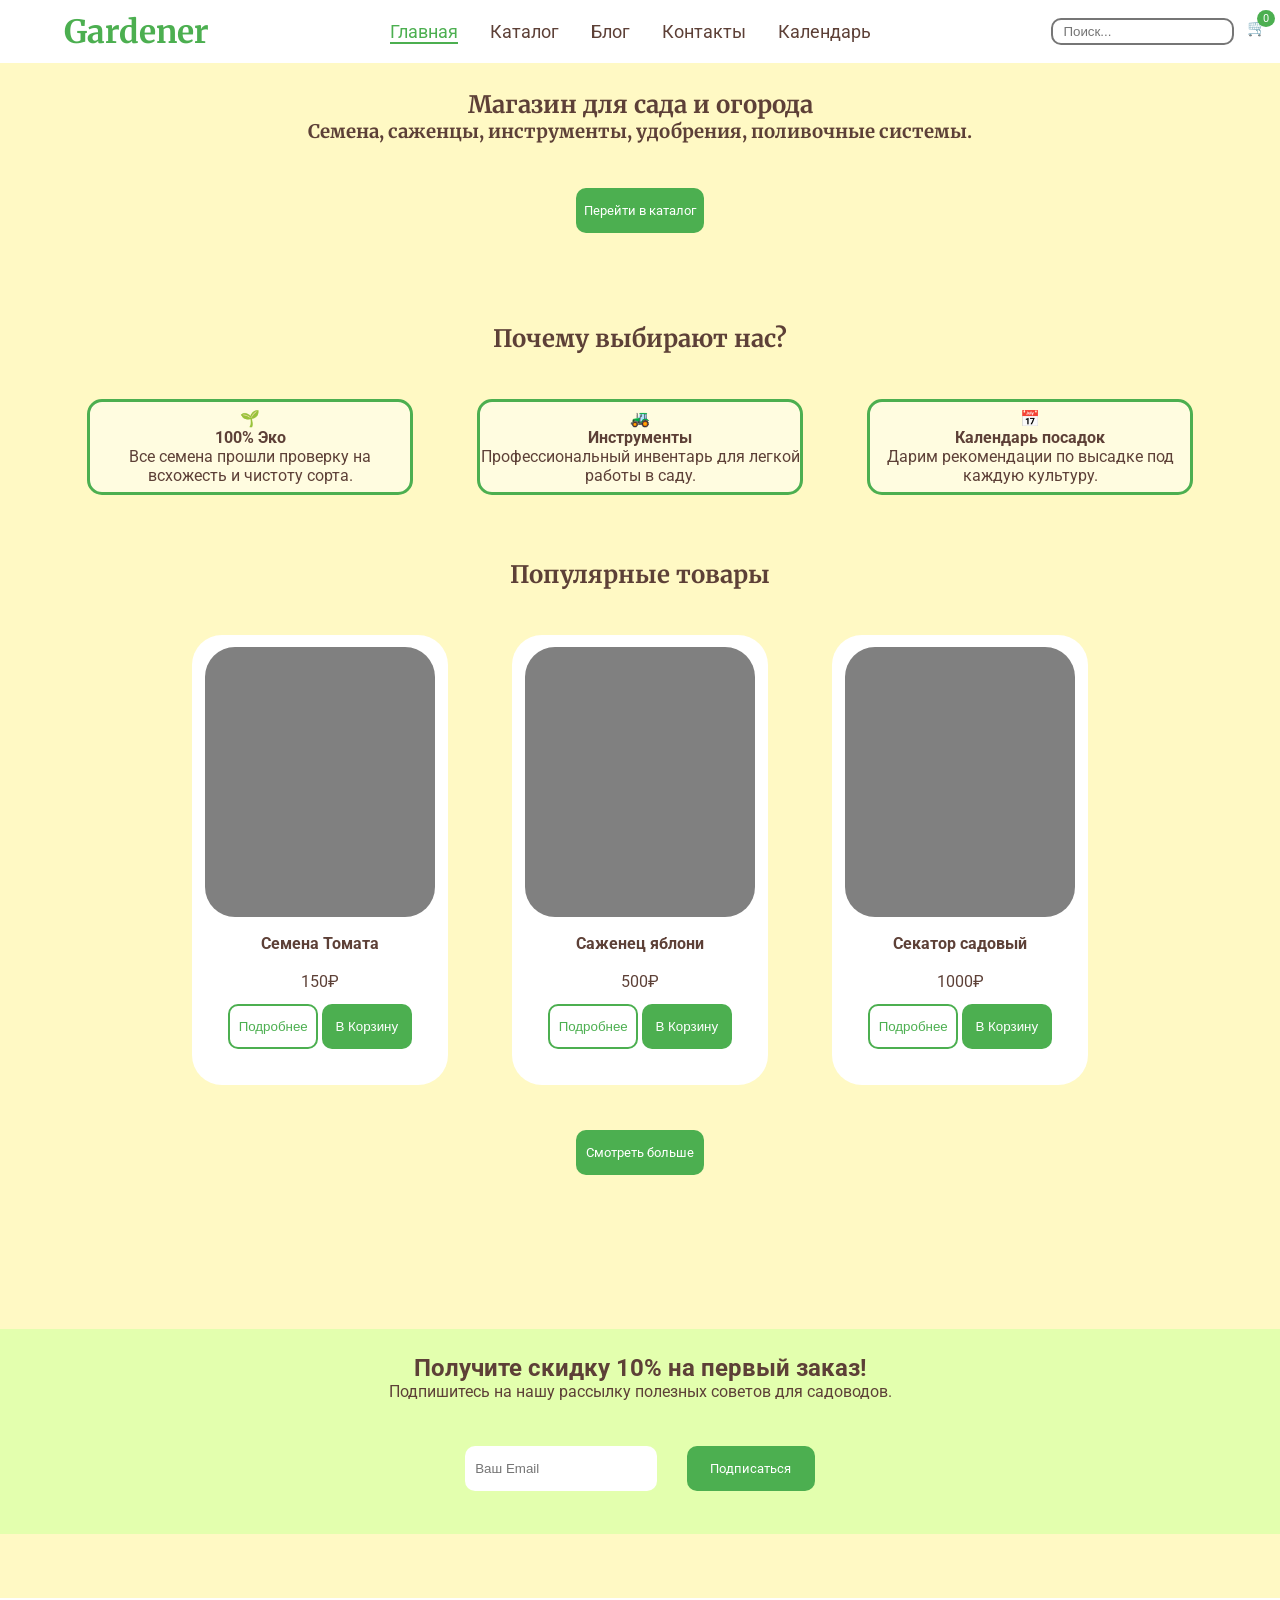
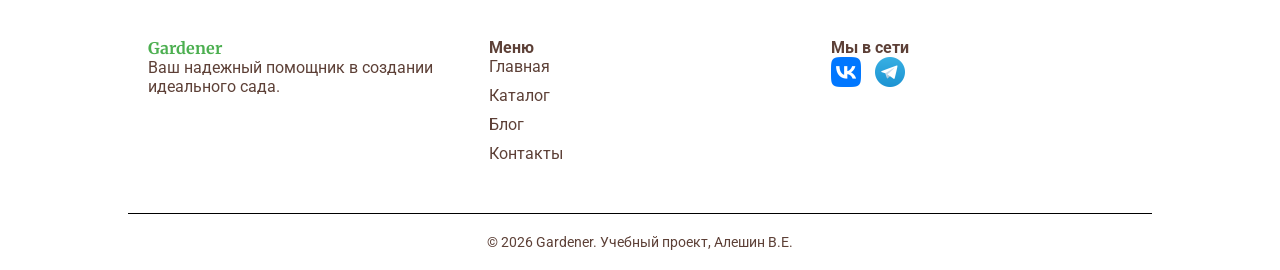
<file: index.html>
<!DOCTYPE html>
<html lang="ru">
<head>
    <meta charset="UTF-8">
    <meta name="viewport" content="width=device-width, initial-scale=1.0">
    <link rel="stylesheet" href="style.css">
    <title>Gardener — Магазин для сада и огорода</title>
</head>
<body>
    <header>
        <div class="headerContainer">
            <a href="index.html" class="mainHeader"><h1>Gardener</h1></a>

            <button class="burgerBtn" id="burgerBtn">☰</button>
            <nav class="navigation" id="navigation">
                <ul class="navList">
                    <li><a href="index.html" class="active">Главная</a></li>
                    <li class="menuElement"><a href="catalog.html">Каталог</a></li>
                    <li class="menuElement"><a href="blog.html">Блог</a></li>
                    <li class="menuElement"><a href="contacts.html">Контакты</a></li>
                    <li class="menuElement"><a href="calendar.html">Календарь</a></li>
                </ul>
            </nav>

            <div class="headerInteraction">
                <div class="searchField">
                    <input type="text" placeholder="Поиск..." class="search">
                </div>
                <div class="cartField">
                    <span class="cart">🛒</span>
                    <sup class="counter">0</sup>
                </div>
            </div>
        </div>

    </header>
    <main>
        <section class="Hero">
            <h1 class="heroHeader">Магазин для сада и огорода</h1>
            <h3 class="heroLowerHeader">Семена, саженцы, инструменты, удобрения, поливочные системы.</h3>
            <a href="catalog.html"><button class="btn">Перейти в каталог</button></a>
        </section>
        <section class="advantages">
            <h2 class="blockHeader">Почему выбирают нас?</h2>
            <div class="advBlock">
                <div id="advB1">
                    <span>🌱</span>
                    <span><b>100% Эко</b></span>
                    <span>Все семена прошли проверку на всхожесть и чистоту сорта.</span>
                </div>
                <div id="advB2">
                    <span>🚜</span>
                    <span><b>Инструменты</b></span>
                    <span>Профессиональный инвентарь для легкой работы в саду.</span>
                </div>
                <div id="advB3">
                    <span>📅</span>
                    <span><b>Календарь посадок</b></span>
                    <span>Дарим рекомендации по высадке под каждую культуру.</span>
                </div>
            </div>
        </section>
        <section class="products">
            <h2 class="blockHeader">Популярные товары</h2>
            <div class="prodBlock">
                <div class="productExample">
                    <img src="images.png" alt="Изображение" class="prodImage">
                    <p class="prodHeader"><b>Семена Томата</b></p>
                    <br>
                    <p>150₽</p>
                    <a href="product.html"><button class="prodButton infButton">Подробнее</button></a>
                    <button class="prodButton buyButton inCartBtn" data-name="Семена Томата">В Корзину</button>
                </div>
                <div class="productExample" id="middleProduct">
                    <img src="images.png" alt="Изображение" class="prodImage">
                    <p class="prodHeader"><b>Саженец яблони</b></p>
                    <br>
                    <p>500₽</p>
                    <a href="product.html"><button class="prodButton infButton">Подробнее</button></a>
                    <button class="prodButton buyButton inCartBtn" data-name="Саженец яблони">В Корзину</button>
                </div>
                <div class="productExample">
                    <img src="images.png" alt="Изображение" class="prodImage">
                    <p class="prodHeader"><b>Секатор садовый</b></p>
                    <br>
                    <p>1000₽</p>
                    <a href="product.html"><button class="prodButton infButton">Подробнее</button></a>
                    <button class="prodButton buyButton inCartBtn" data-name="Секатор садовый">В Корзину</button>
                </div>
            </div>
            <a href="catalog.html"><button class="btn">Смотреть больше</button></a>
        </section>
        <section class="banner">
            <div class="bannerBlock">
                <h2>Получите скидку 10% на первый заказ!</h2>
                <p>Подпишитесь на нашу рассылку полезных советов для садоводов.</p>
                <form class="promo-form">
                    <input type="email" placeholder="Ваш Email" required class="emailField">
                    <button type="submit" class="btn" id="subscribeButton">Подписаться</button>
                </form>
            </div>
        </section>
    </main>
    <footer>
        <div class="footerContainer">
            <div class="description">
                <h4>Gardener</h4>
                <p>Ваш надежный помощник в создании идеального сада.</p>
            </div>
            <div class="footerMenu">
                <h4>Меню</h4>
                <div class="menuElements">
                    <a href="index.html">Главная</a>
                    <a href="catalog.html">Каталог</a>
                    <a href="blog.html">Блог</a>
                    <a href="contacts.html">Контакты</a>
                </div>
            </div>
            <div class="links">
                <h4>Мы в сети</h4>
                <a href=""><img src="VK_Compact_Logo_(2021-present).svg.webp" alt="vk" class="icons"></a>
                <a href=""><img src="Telegram_logo.svg.webp" alt="tg" class="icons"></a>
            </div>
        </div>
        <hr class="line">
        <div class="footerContainer2">
            <p>© 2026 Gardener. Учебный проект, Алешин В.Е.</p>
        </div>
    </footer>
    <script src="script.js"></script>
</body>
</html>
</file>
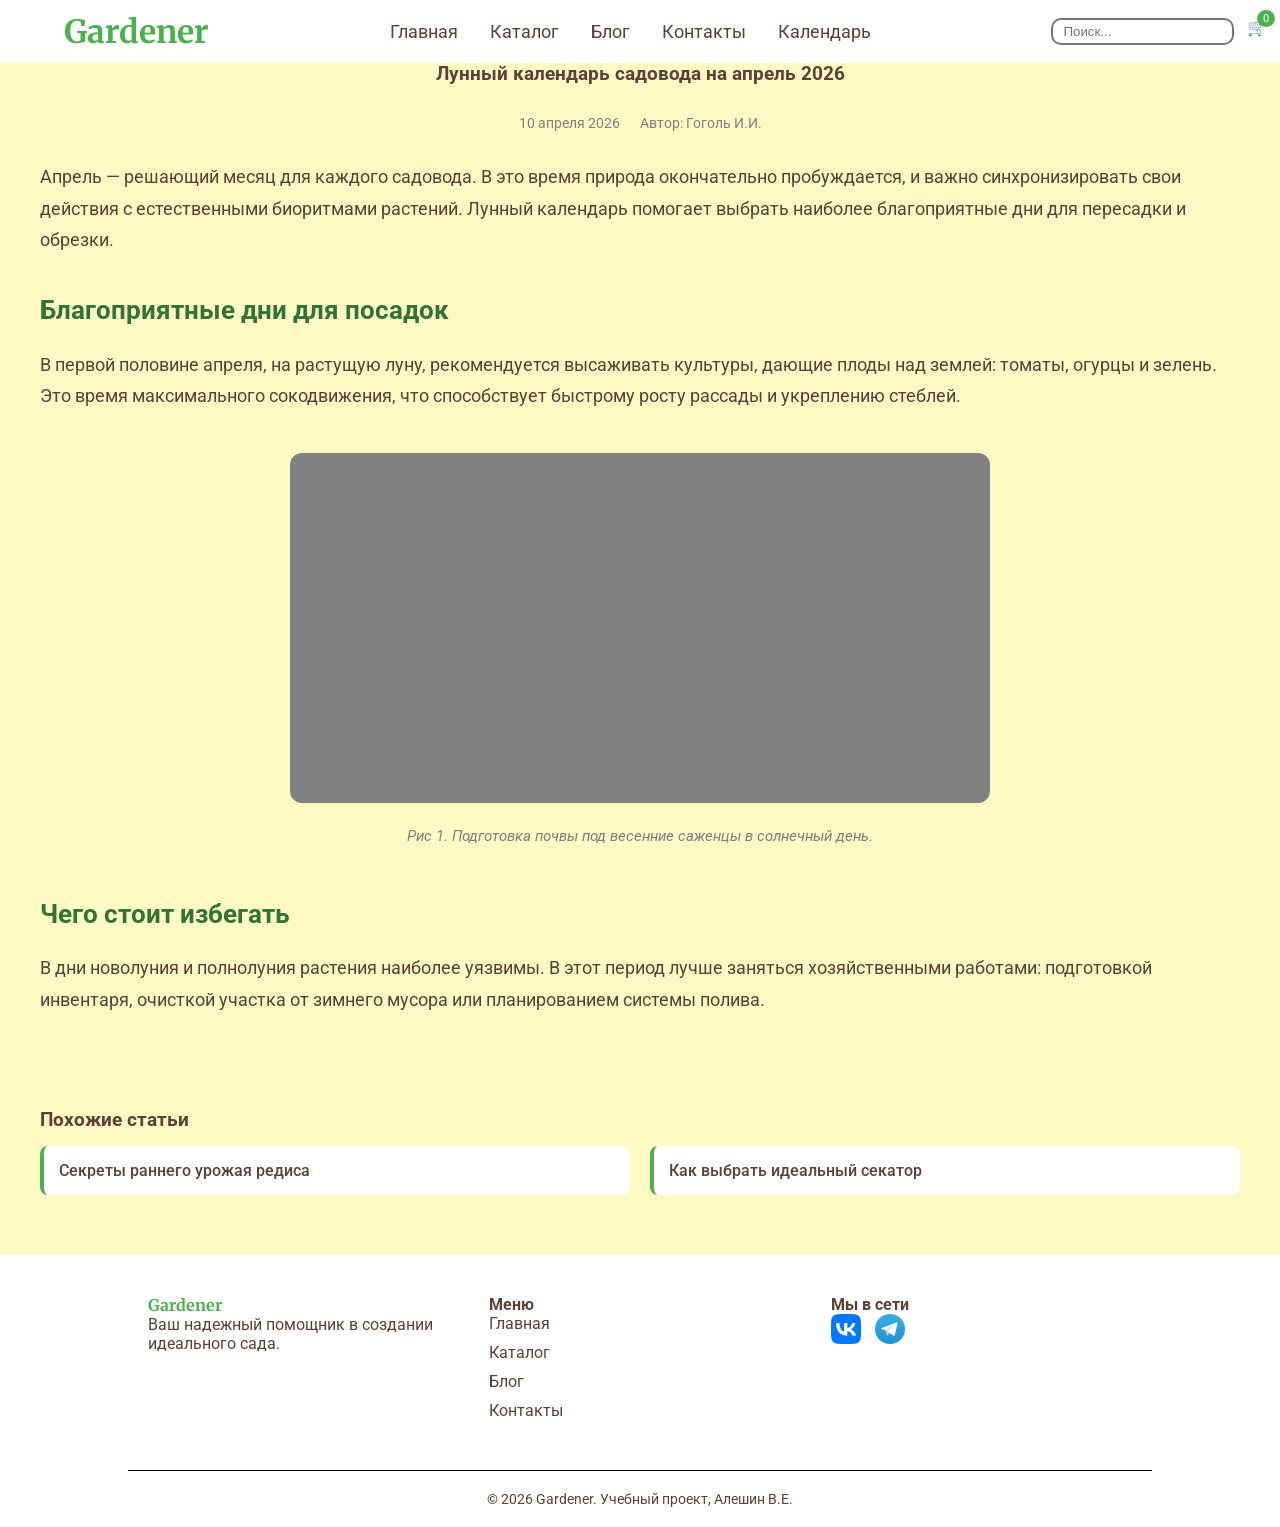
<file: article.html>
<!DOCTYPE html>
<html lang="ru">
<head>
    <meta charset="UTF-8">
    <meta name="viewport" content="width=device-width, initial-scale=1.0">
    <link rel="stylesheet" href="style.css">
    <title>Gardener — Магазин для сада и огорода</title>
</head>
<body>
    <header>
        <div class="headerContainer">
            <a href="index.html" class="mainHeader"><h1>Gardener</h1></a>

            <button class="burgerBtn" id="burgerBtn">☰</button>
            <nav class="navigation" id="navigation">
                <ul class="navList">
                    <li><a href="index.html">Главная</a></li>
                    <li class="menuElement"><a href="catalog.html">Каталог</a></li>
                    <li class="menuElement"><a href="blog.html">Блог</a></li>
                    <li class="menuElement"><a href="contacts.html">Контакты</a></li>
                    <li class="menuElement"><a href="calendar.html">Календарь</a></li>
                </ul>
            </nav>

            <div class="headerInteraction">
                <div class="searchField">
                    <input type="text" placeholder="Поиск..." class="search">
                </div>
                <div class="cartField">
                    <span class="cart">🛒</span>
                    <sup class="counter">0</sup>
                </div>
            </div>
        </div>

    </header>
    <main class="articleContainer container">
        <article class="fullArticle">
            <section class="articleHeader">
                <h1 class="pageTitle">Лунный календарь садовода на апрель 2026</h1>
                <div class="articleInf">
                    <span>10 апреля 2026</span>
                    <span>Автор: Гоголь И.И.</span>
                </div>
            </section>

            <section class="articleContent">
                <p>Апрель — решающий месяц для каждого садовода. В это время природа окончательно пробуждается, и важно синхронизировать свои действия с естественными биоритмами растений. Лунный календарь помогает выбрать наиболее благоприятные дни для пересадки и обрезки.</p>
                
                <h2>Благоприятные дни для посадок</h2>
                <p>В первой половине апреля, на растущую луну, рекомендуется высаживать культуры, дающие плоды над землей: томаты, огурцы и зелень. Это время максимального сокодвижения, что способствует быстрому росту рассады и укреплению стеблей.</p>
                
                <figure class="articleFigure">
                    <img src="images.png" alt="Изображение" class="articleImg">
                    <figcaption>Рис 1. Подготовка почвы под весенние саженцы в солнечный день.</figcaption>
                </figure>

                <h2>Чего стоит избегать</h2>
                <p>В дни новолуния и полнолуния растения наиболее уязвимы. В этот период лучше заняться хозяйственными работами: подготовкой инвентаря, очисткой участка от зимнего мусора или планированием системы полива.</p>
            </section>

            <section class="relatedArticles">
                <h3>Похожие статьи</h3>
                <div class="relatedGrid">
                    <a href="#" class="relatedItem">Секреты раннего урожая редиса</a>
                    <a href="#" class="relatedItem">Как выбрать идеальный секатор</a>
                </div>
            </section>
        </article>
    </main>
    <footer>
        <div class="footerContainer">
            <div class="description">
                <h4>Gardener</h4>
                <p>Ваш надежный помощник в создании идеального сада.</p>
            </div>
            <div class="footerMenu">
                <h4>Меню</h4>
                <div class="menuElements">
                    <a href="index.html">Главная</a>
                    <a href="catalog.html">Каталог</a>
                    <a href="blog.html">Блог</a>
                    <a href="contacts.html">Контакты</a>
                </div>
            </div>
            <div class="links">
                <h4>Мы в сети</h4>
                <a href=""><img src="VK_Compact_Logo_(2021-present).svg.webp" alt="vk" class="icons"></a>
                <a href=""><img src="Telegram_logo.svg.webp" alt="tg" class="icons"></a>
            </div>
        </div>
        <hr class="line">
        <div class="footerContainer2">
            <p>© 2026 Gardener. Учебный проект, Алешин В.Е.</p>
        </div>
    </footer>
    <script src="script.js"></script>
</body>
</html>
</file>
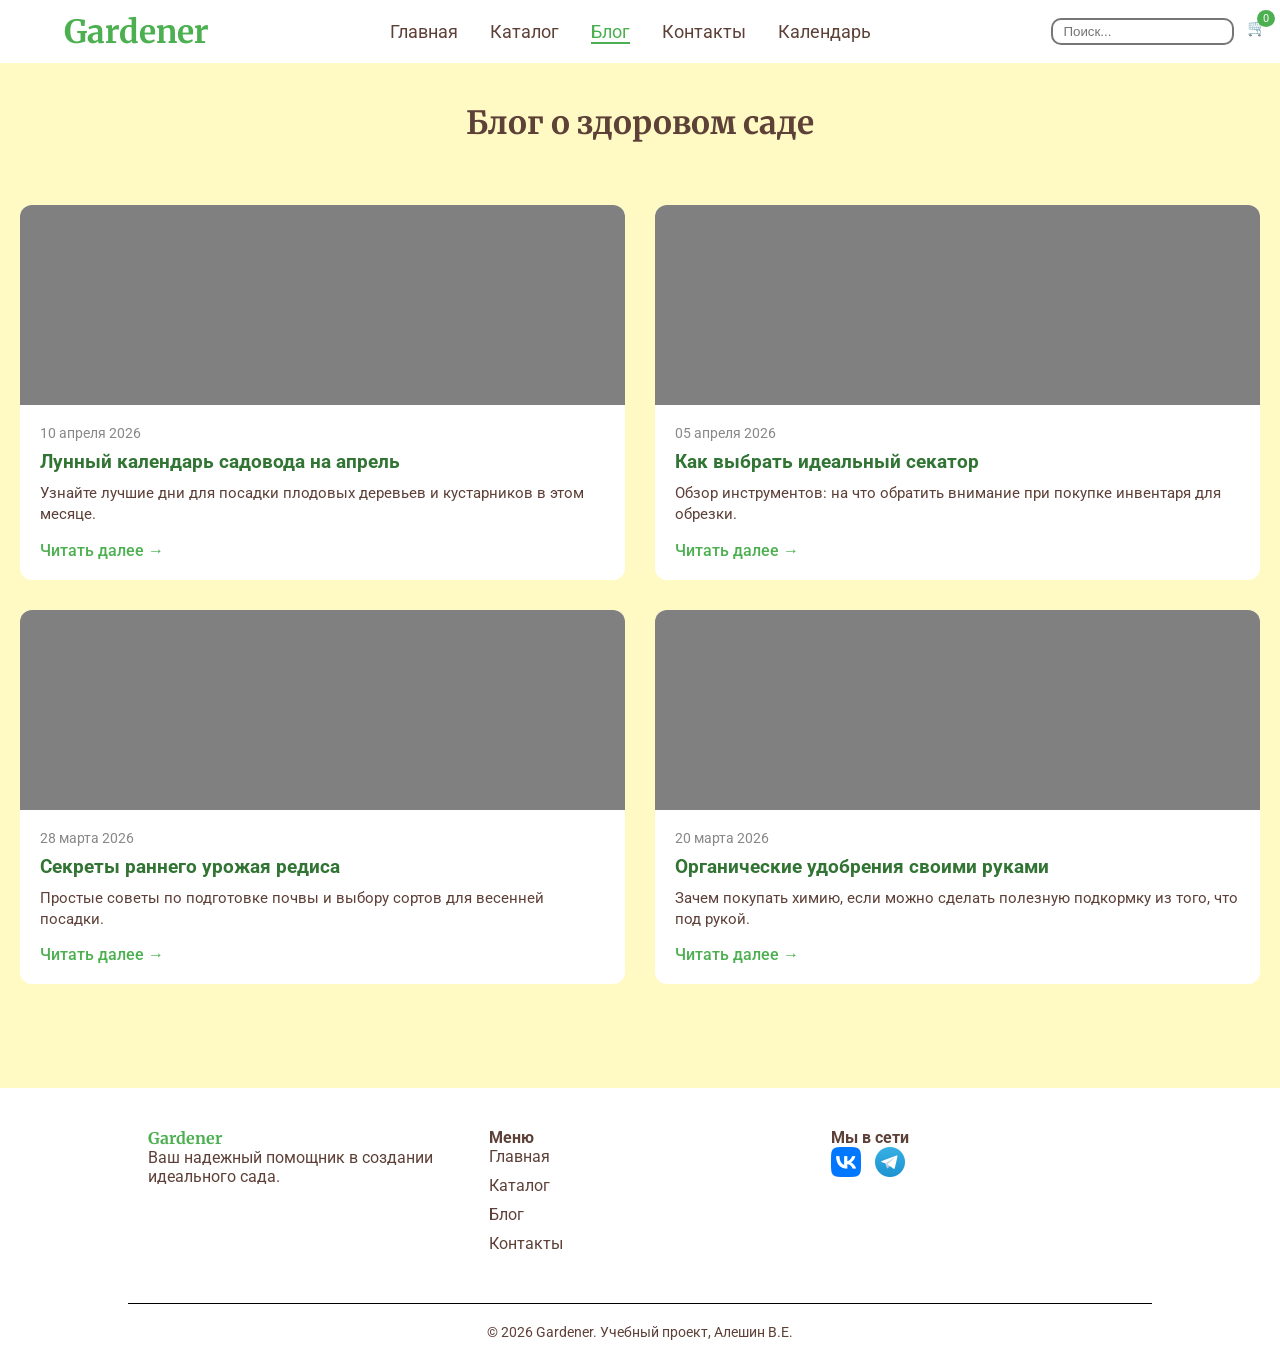
<file: blog.html>
<!DOCTYPE html>
<html lang="ru">
<head>
    <meta charset="UTF-8">
    <meta name="viewport" content="width=device-width, initial-scale=1.0">
    <link rel="stylesheet" href="style.css">
    <title>Блог — Gardener</title>
</head>
<body>
    <header>
        <div class="headerContainer">
            <a href="index.html" class="mainHeader"><h1>Gardener</h1></a>

            <button class="burgerBtn" id="burgerBtn">☰</button>
            <nav class="navigation" id="navigation">
                <ul class="navList">
                    <li><a href="index.html">Главная</a></li>
                    <li class="menuElement"><a href="catalog.html">Каталог</a></li>
                    <li class="menuElement"><a href="blog.html" class="active">Блог</a></li>
                    <li class="menuElement"><a href="contacts.html">Контакты</a></li>
                    <li class="menuElement"><a href="calendar.html">Календарь</a></li>
                </ul>
            </nav>

            <div class="headerInteraction">
                <div class="searchField">
                    <input type="text" placeholder="Поиск..." class="search">
                </div>
                <div class="cartField">
                    <span class="cart">🛒</span>
                    <sup class="counter">0</sup>
                </div>
            </div>
        </div>

    </header>
    <main class="blogMainContainer">
        <h1 class="blockHeader">Блог о здоровом саде</h1>

        <section class="blogContainer">
            <article class="blogCard">
                <img src="images.png" alt="Картинка" class="blogImg">
                <div class="blogInfo">
                    <span class="blogDate">10 апреля 2026</span>
                    <h3>Лунный календарь садовода на апрель</h3>
                    <p>Узнайте лучшие дни для посадки плодовых деревьев и кустарников в этом месяце.</p>
                    <a href="article.html" class="readMore">Читать далее →</a>
                </div>
            </article>

            <article class="blogCard">
                <img src="images.png" alt="Картинка" class="blogImg">
                <div class="blogInfo">
                    <span class="blogDate">05 апреля 2026</span>
                    <h3>Как выбрать идеальный секатор</h3>
                    <p>Обзор инструментов: на что обратить внимание при покупке инвентаря для обрезки.</p>
                    <a href="article.html" class="readMore">Читать далее →</a>
                </div>
            </article>

            <article class="blogCard">
                <img src="images.png" alt="Картинка" class="blogImg">
                <div class="blogInfo">
                    <span class="blogDate">28 марта 2026</span>
                    <h3>Секреты раннего урожая редиса</h3>
                    <p>Простые советы по подготовке почвы и выбору сортов для весенней посадки.</p>
                    <a href="article.html" class="readMore">Читать далее →</a>
                </div>
            </article>

            <article class="blogCard">
                <img src="images.png" alt="Картинка" class="blogImg">
                <div class="blogInfo">
                    <span class="blogDate">20 марта 2026</span>
                    <h3>Органические удобрения своими руками</h3>
                    <p>Зачем покупать химию, если можно сделать полезную подкормку из того, что под рукой.</p>
                    <a href="article.html" class="readMore">Читать далее →</a>
                </div>
            </article>
        </section>
    </main>
    <footer>
        <div class="footerContainer">
            <div class="description">
                <h4>Gardener</h4>
                <p>Ваш надежный помощник в создании идеального сада.</p>
            </div>
            <div class="footerMenu">
                <h4>Меню</h4>
                <div class="menuElements">
                    <a href="index.html">Главная</a>
                    <a href="catalog.html">Каталог</a>
                    <a href="blog.html">Блог</a>
                    <a href="contacts.html">Контакты</a>
                </div>
            </div>
            <div class="links">
                <h4>Мы в сети</h4>
                <a href=""><img src="VK_Compact_Logo_(2021-present).svg.webp" alt="vk" class="icons"></a>
                <a href=""><img src="Telegram_logo.svg.webp" alt="tg" class="icons"></a>
            </div>
        </div>
        <hr class="line">
        <div class="footerContainer2">
            <p>© 2026 Gardener. Учебный проект, Алешин В.Е.</p>
        </div>
    </footer>
    <script src="script.js"></script>
</body>
</html>
</file>
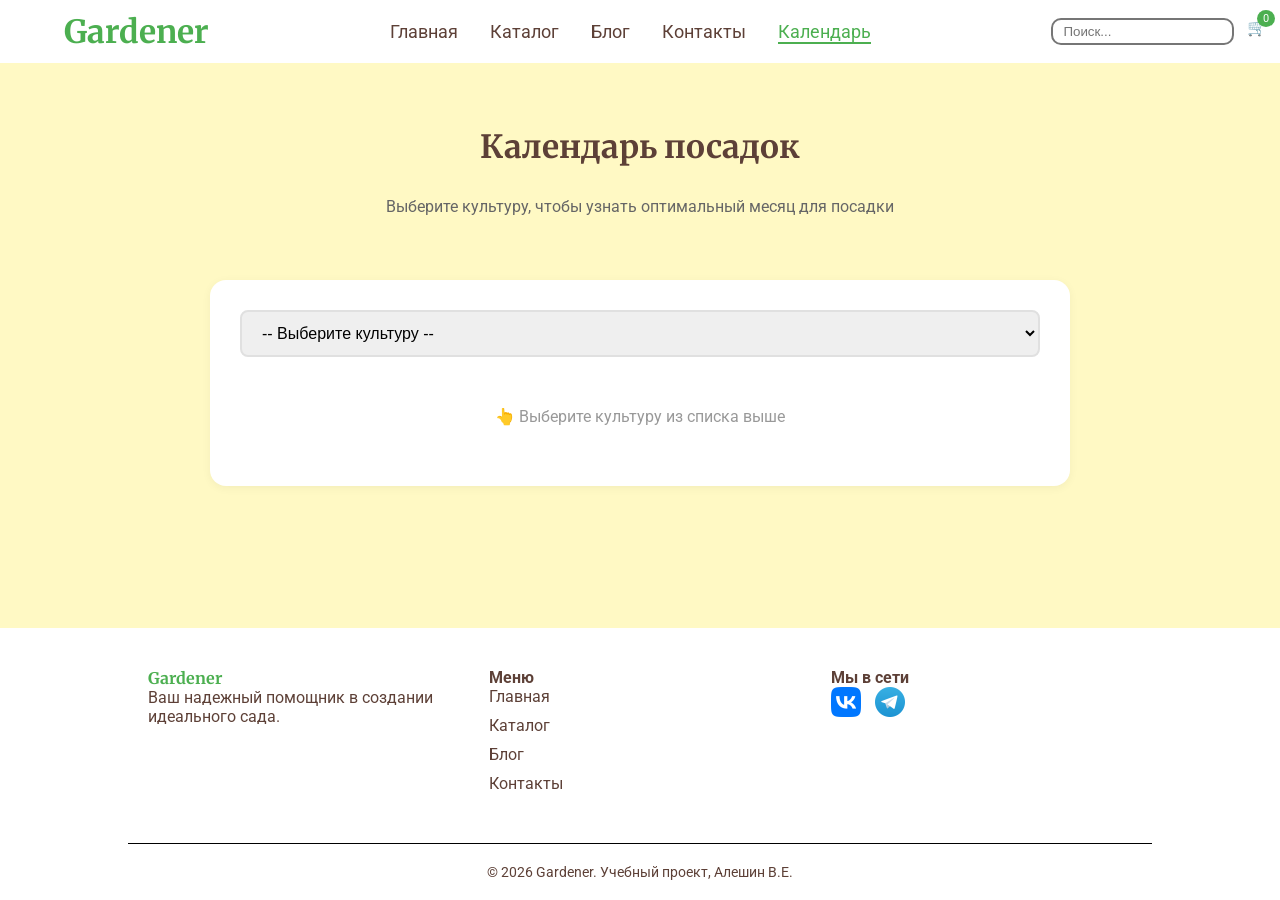
<file: calendar.html>
<!DOCTYPE html>
<html lang="ru">
<head>
    <meta charset="UTF-8">
    <meta name="viewport" content="width=device-width, initial-scale=1.0">
    <link rel="stylesheet" href="style.css">
    <title>Календарь посадок — Gardener</title>
</head>
<body>
    <header>
        <div class="headerContainer">
            <a href="index.html" class="mainHeader"><h1>Gardener</h1></a>

            <button class="burgerBtn" id="burgerBtn">☰</button>
            <nav class="navigation" id="navigation"> 
                <ul class="navList">
                    <li><a href="index.html">Главная</a></li>
                    <li class="menuElement"><a href="catalog.html">Каталог</a></li>
                    <li class="menuElement"><a href="blog.html">Блог</a></li>
                    <li class="menuElement"><a href="contacts.html">Контакты</a></li>
                    <li class="menuElement"><a href="calendar.html" class="active">Календарь</a></li>
                </ul>
            </nav>

            <div class="headerInteraction">
                <div class="searchField">
                    <input type="text" placeholder="Поиск..." class="search">
                </div>
                <div class="cartField">
                    <span class="cart">🛒</span>
                    <sup class="counter">0</sup>
                </div>
            </div>
        </div>

    </header>
    
    <main>
        <h1 class="blockHeader calendarHeader">Календарь посадок</h1>
        <p style="text-align: center; color: #666; margin-bottom: 30px;">Выберите культуру, чтобы узнать оптимальный месяц для посадки</p>
        
        <div class="calendarContainer">
            <select id="cropSelect" class="cropSelect">
                <option value="">-- Выберите культуру --</option>
                <option value="tomato">🍅 Томаты (помидоры)</option>
                <option value="cucumber">🥒 Огурцы</option>
                <option value="pepper">🫑 Перец</option>
                <option value="carrot">🥕 Морковь</option>
                <option value="potato">🥔 Картофель</option>
                <option value="onion">🧅 Лук</option>
                <option value="cabbage">🥬 Капуста</option>
                <option value="strawberry">🍓 Клубника</option>
                <option value="apple">🍎 Яблоня</option>
                <option value="flowers">🌻 Цветы (однолетние)</option>
            </select>
            
            <div id="resultBlock">
                <div class="emptyResult">
                    👆 Выберите культуру из списка выше
                </div>
            </div>
        </div>
    </main>
    
    <footer>
        <div class="footerContainer">
            <div class="description">
                <h4>Gardener</h4>
                <p>Ваш надежный помощник в создании идеального сада.</p>
            </div>
            <div class="footerMenu">
                <h4>Меню</h4>
                <div class="menuElements">
                    <a href="index.html">Главная</a>
                    <a href="catalog.html">Каталог</a>
                    <a href="blog.html">Блог</a>
                    <a href="contacts.html">Контакты</a>
                </div>
            </div>
            <div class="links">
                <h4>Мы в сети</h4>
                <a href=""><img src="VK_Compact_Logo_(2021-present).svg.webp" alt="vk" class="icons"></a>
                <a href=""><img src="Telegram_logo.svg.webp" alt="tg" class="icons"></a>
            </div>
        </div>
        <hr class="line">
        <div class="footerContainer2">
            <p>© 2026 Gardener. Учебный проект</p>
        </div>
    </footer>

    <script src="script.js"></script>
</body>
</html>
</file>
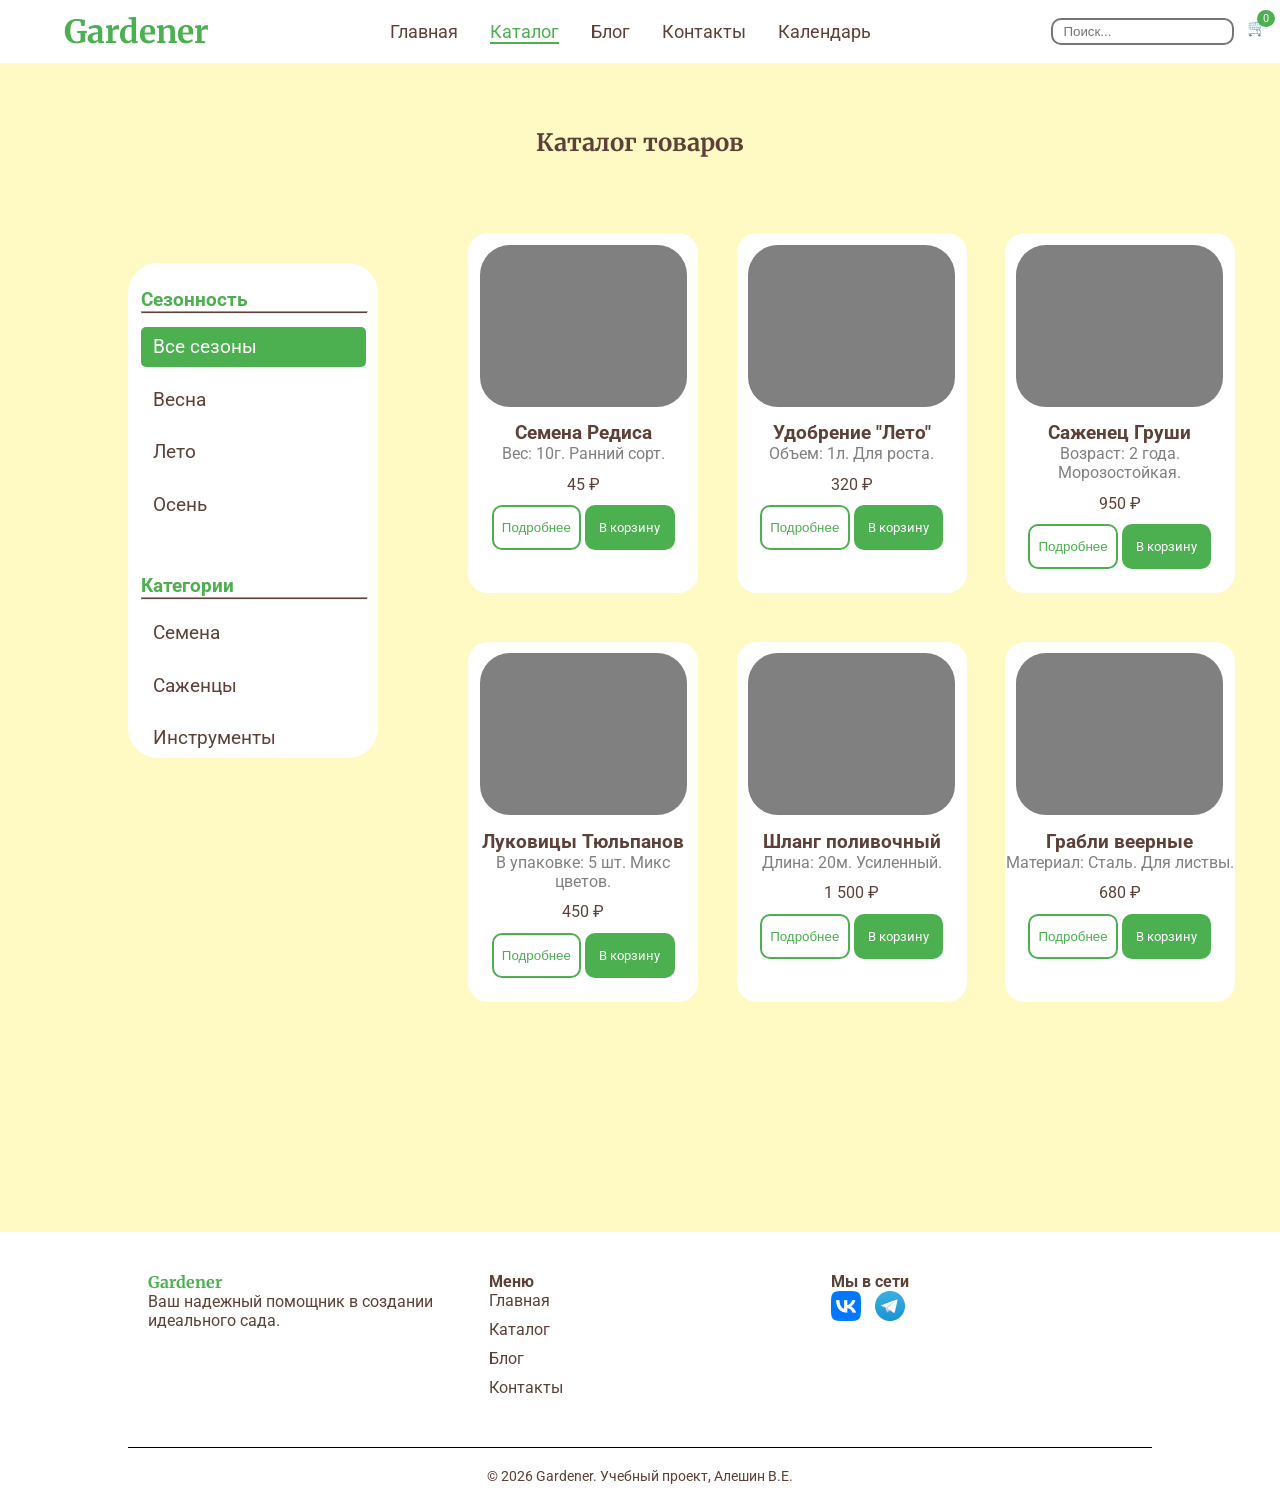
<file: catalog.html>
<!DOCTYPE html>
<html lang="ru">
<head>
    <meta charset="UTF-8">
    <meta name="viewport" content="width=device-width, initial-scale=1.0">
    <link rel="stylesheet" href="style.css">
    <title>Каталог — Gardener</title>
</head>
<body>
    <header>
        <div class="headerContainer">
            <a href="index.html" class="mainHeader"><h1>Gardener</h1></a>

            <button class="burgerBtn" id="burgerBtn">☰</button>
            <nav class="navigation" id="navigation">
                <ul class="navList">
                    <li><a href="index.html">Главная</a></li>
                    <li class="menuElement"><a href="catalog.html" class="active">Каталог</a></li>
                    <li class="menuElement"><a href="blog.html">Блог</a></li>
                    <li class="menuElement"><a href="contacts.html">Контакты</a></li>
                    <li class="menuElement"><a href="calendar.html">Календарь</a></li>
                </ul>
            </nav>

            <div class="headerInteraction">
                <div class="searchField">
                    <input type="text" placeholder="Поиск..." class="search">
                </div>
                <div class="cartField">
                    <span class="cart">🛒</span>
                    <sup class="counter">0</sup>
                </div>
            </div>
        </div>

    </header>
    <main class="main">
        <h2 class="blockHeader">Каталог товаров</h2>
        <div class="catalogContainer">
            <aside>
                <div class="filterMenu">
                    <p class="filterHeader"><b>Сезонность</b></p>
                    <hr class="filterLine">
                    <p class="activeFilter filterElement">Все сезоны</p>
                    <p class="filterElement">Весна</p>
                    <p class="filterElement">Лето</p>
                    <p class="filterElement">Осень</p>
                    <p class="filterHeader"><b>Категории</b></p>
                    <hr class="filterLine">
                    <p class="filterElement">Семена</p>
                    <p class="filterElement">Саженцы</p>
                    <p class="filterElement">Инструменты</p>
                </div>
            </aside>
            <section class="productsGridCatalog">
                <article class="productCard">
                    <img src="images.png" alt="Изображение" class="cardImage">
                    <h3>Семена Редиса</h3>
                    <p class="desc">Вес: 10г. Ранний сорт.</p>
                    <p class="price">45 ₽</p>
                    <a href="product.html"><button class="prodButton infButton">Подробнее</button></a>
                    <button class="btn buy inCartBtn" data-name="Семена Редиса">В корзину</button>
                </article>

                <article class="productCard">
                    <img src="images.png" alt="Изображение" class="cardImage">
                    <h3>Удобрение "Лето"</h3>
                    <p class="desc">Объем: 1л. Для роста.</p>
                    <p class="price">320 ₽</p>
                    <a href="product.html"><button class="prodButton infButton">Подробнее</button></a>
                    <button class="btn buy inCartBtn" data-name="Удобрение Лето">В корзину</button>
                </article>

                <article class="productCard">
                    <img src="images.png" alt="Изображение" class="cardImage">
                    <h3>Саженец Груши</h3>
                    <p class="desc">Возраст: 2 года. Морозостойкая.</p>
                    <p class="price">950 ₽</p>
                    <a href="product.html"><button class="prodButton infButton">Подробнее</button></a>
                    <button class="btn buy inCartBtn" data-name="Саженец Груши">В корзину</button>
                </article>

                <article class="productCard">
                    <img src="images.png" alt="Изображение" class="cardImage">
                    <h3>Луковицы Тюльпанов</h3>
                    <p class="desc">В упаковке: 5 шт. Микс цветов.</p>
                    <p class="price">450 ₽</p>
                    <a href="product.html"><button class="prodButton infButton">Подробнее</button></a>
                    <button class="btn buy inCartBtn" data-name="Луковицы Тюльпанов">В корзину</button>
                </article>

                <article class="productCard">
                    <img src="images.png" alt="Изображение" class="cardImage">
                    <h3>Шланг поливочный</h3>
                    <p class="desc">Длина: 20м. Усиленный.</p>
                    <p class="price">1 500 ₽</p>
                    <a href="product.html"><button class="prodButton infButton">Подробнее</button></a>
                    <button class="btn buy inCartBtn" data-name="Шланг поливочный">В корзину</button>
                </article>

                <article class="productCard">
                    <img src="images.png" alt="Изображение" class="cardImage">
                    <h3>Грабли веерные</h3>
                    <p class="desc">Материал: Сталь. Для листвы.</p>
                    <p class="price">680 ₽</p>
                    <a href="product.html"><button class="prodButton infButton">Подробнее</button></a>
                    <button class="btn buy inCartBtn" data-name="Грабли веерные">В корзину</button>
                </article>
            </section>
        </div>
    </main>
    <footer>
        <div class="footerContainer">
            <div class="description">
                <h4>Gardener</h4>
                <p>Ваш надежный помощник в создании идеального сада.</p>
            </div>
            <div class="footerMenu">
                <h4>Меню</h4>
                <div class="menuElements">
                    <a href="index.html">Главная</a>
                    <a href="catalog.html">Каталог</a>
                    <a href="blog.html">Блог</a>
                    <a href="contacts.html">Контакты</a>
                </div>
            </div>
            <div class="links">
                <h4>Мы в сети</h4>
                <a href=""><img src="VK_Compact_Logo_(2021-present).svg.webp" alt="vk" class="icons"></a>
                <a href=""><img src="Telegram_logo.svg.webp" alt="tg" class="icons"></a>
            </div>
        </div>
        <hr class="line">
        <div class="footerContainer2">
            <p>© 2026 Gardener. Учебный проект, Алешин В.Е.</p>
        </div>
    </footer>
    <script src="script.js"></script>
</body>
</html>
</file>
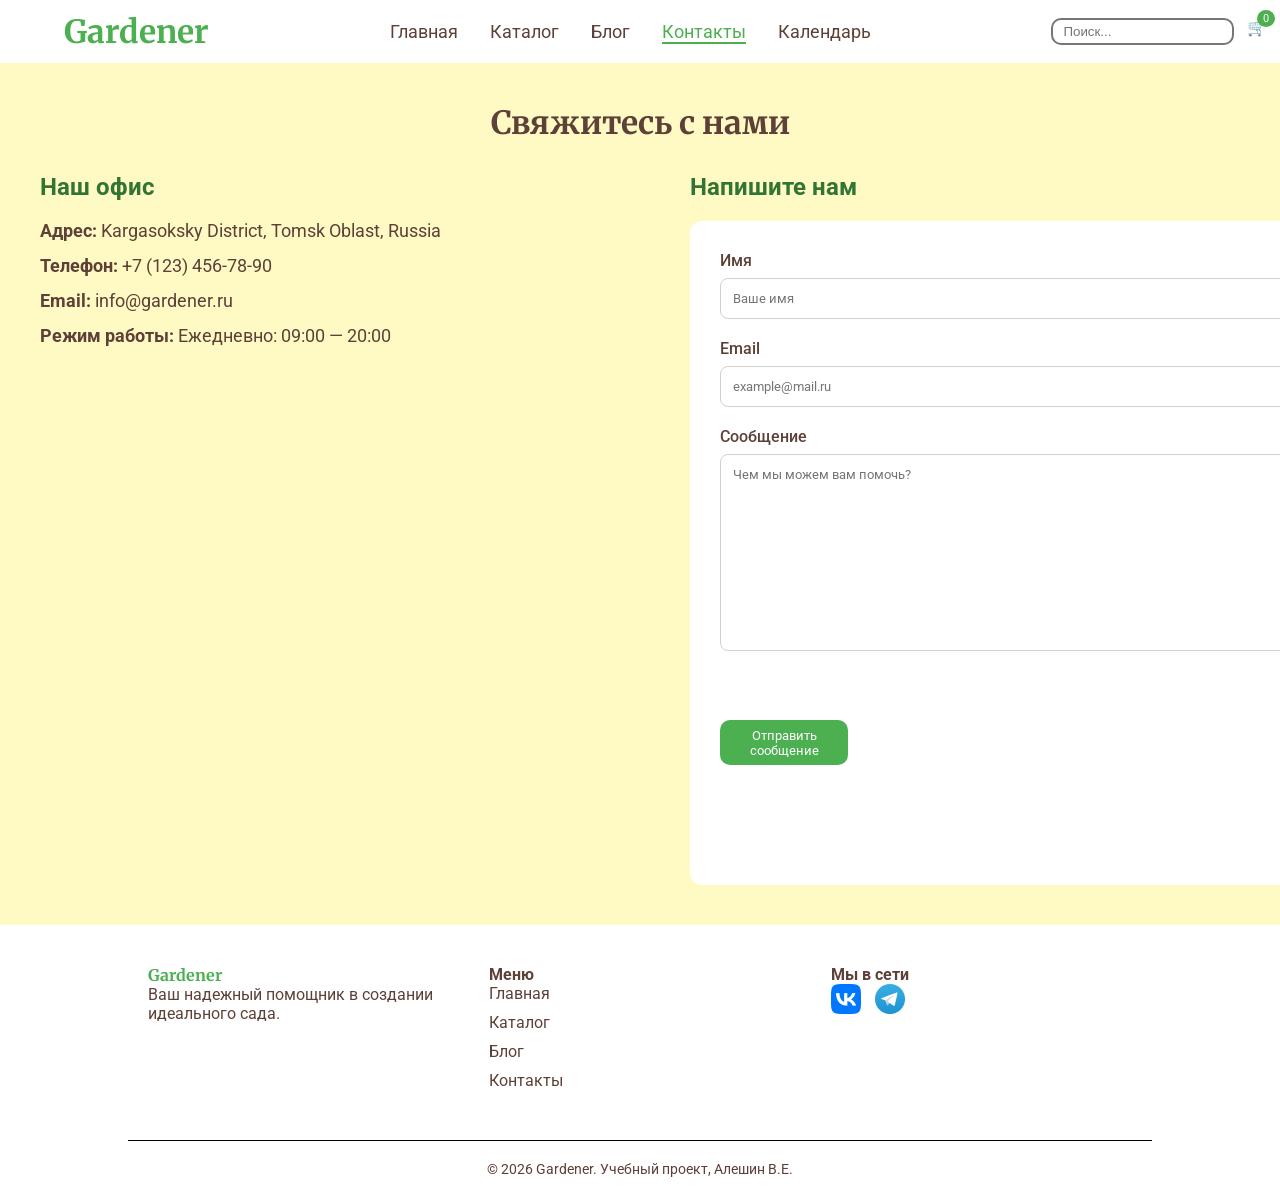
<file: contacts.html>
<!DOCTYPE html>
<html lang="ru">
<head>
    <meta charset="UTF-8">
    <meta name="viewport" content="width=device-width, initial-scale=1.0">
    <link rel="stylesheet" href="style.css">
    <title>Контакты — Gardener</title>
</head>
<body>
    <header>
        <div class="headerContainer">
            <a href="index.html" class="mainHeader"><h1>Gardener</h1></a>

            <button class="burgerBtn" id="burgerBtn">☰</button>
            <nav class="navigation" id="navigation">
                <ul class="navList">
                    <li><a href="index.html">Главная</a></li>
                    <li class="menuElement"><a href="catalog.html">Каталог</a></li>
                    <li class="menuElement"><a href="blog.html">Блог</a></li>
                    <li class="menuElement"><a href="contacts.html" class="active">Контакты</a></li>
                    <li class="menuElement"><a href="calendar.html">Календарь</a></li>
                </ul>
            </nav>

            <div class="headerInteraction">
                <div class="searchField">
                    <input type="text" placeholder="Поиск..." class="search">
                </div>
                <div class="cartField">
                    <span class="cart">🛒</span>
                    <sup class="counter">0</sup>
                </div>
            </div>
        </div>

    </header>
    <main class="container contactsPage">
        <h1 class="blockHeader">Свяжитесь с нами</h1>

        <div class="contactsLayout">
            <section class="contactsInfo">
                <h2>Наш офис</h2>
                <ul class="infoList">
                    <li><b> Адрес:</b> Kargasoksky District, Tomsk Oblast, Russia</li>
                    <li><b> Телефон:</b> +7 (123) 456-78-90</li>
                    <li><b> Email:</b> info@gardener.ru</li>
                    <li><b> Режим работы:</b> Ежедневно: 09:00 — 20:00</li>
                </ul>
                
                <div class="mapContainer">
                    <div class="map">
                        <iframe src="https://www.google.com/maps/embed?pb=!1m14!1m12!1m3!1d2941.1819415253694!2d76.53852868685368!3d58.58324270318116!2m3!1f0!2f0!3f0!3m2!1i1024!2i768!4f13.1!5e0!3m2!1sen!2snl!4v1776222776583!5m2!1sen!2snl" width="600" height="450" style="border:0;" allowfullscreen="" loading="lazy" referrerpolicy="no-referrer-when-downgrade"></iframe>
                    </div>
                </div>
            </section>
                    <section class="contacts-form-container">
                <h2>Напишите нам</h2>
                <form id="feedbackForm" class="feedbackForm">
                    <div class="formField">
                        <label for="name">Имя</label>
                        <input type="text" id="name" name="name" placeholder="Ваше имя" required>
                    </div>
                    <div class="formField">
                        <label for="email">Email</label>
                        <input type="email" id="email" name="email" placeholder="example@mail.ru" required>
                    </div>
                    <div class="formField">
                        <label for="message">Сообщение</label>
                        <textarea id="message" name="message" rows="5" placeholder="Чем мы можем вам помочь?" required class="formTextArea"></textarea>
                    </div>
                    <button type="submit" class="btn">Отправить сообщение</button>
                </form>
            </section>
        </div>
    </main>
    <footer>
        <div class="footerContainer">
            <div class="description">
                <h4>Gardener</h4>
                <p>Ваш надежный помощник в создании идеального сада.</p>
            </div>
            <div class="footerMenu">
                <h4>Меню</h4>
                <div class="menuElements">
                    <a href="index.html">Главная</a>
                    <a href="catalog.html">Каталог</a>
                    <a href="blog.html">Блог</a>
                    <a href="contacts.html">Контакты</a>
                </div>
            </div>
            <div class="links">
                <h4>Мы в сети</h4>
                <a href=""><img src="VK_Compact_Logo_(2021-present).svg.webp" alt="vk" class="icons"></a>
                <a href=""><img src="Telegram_logo.svg.webp" alt="tg" class="icons"></a>
            </div>
        </div>
        <hr class="line">
        <div class="footerContainer2">
            <p>© 2026 Gardener. Учебный проект, Алешин В.Е.</p>
        </div>
    </footer>
    <script src="script.js"></script>
</body>
</html>
</file>
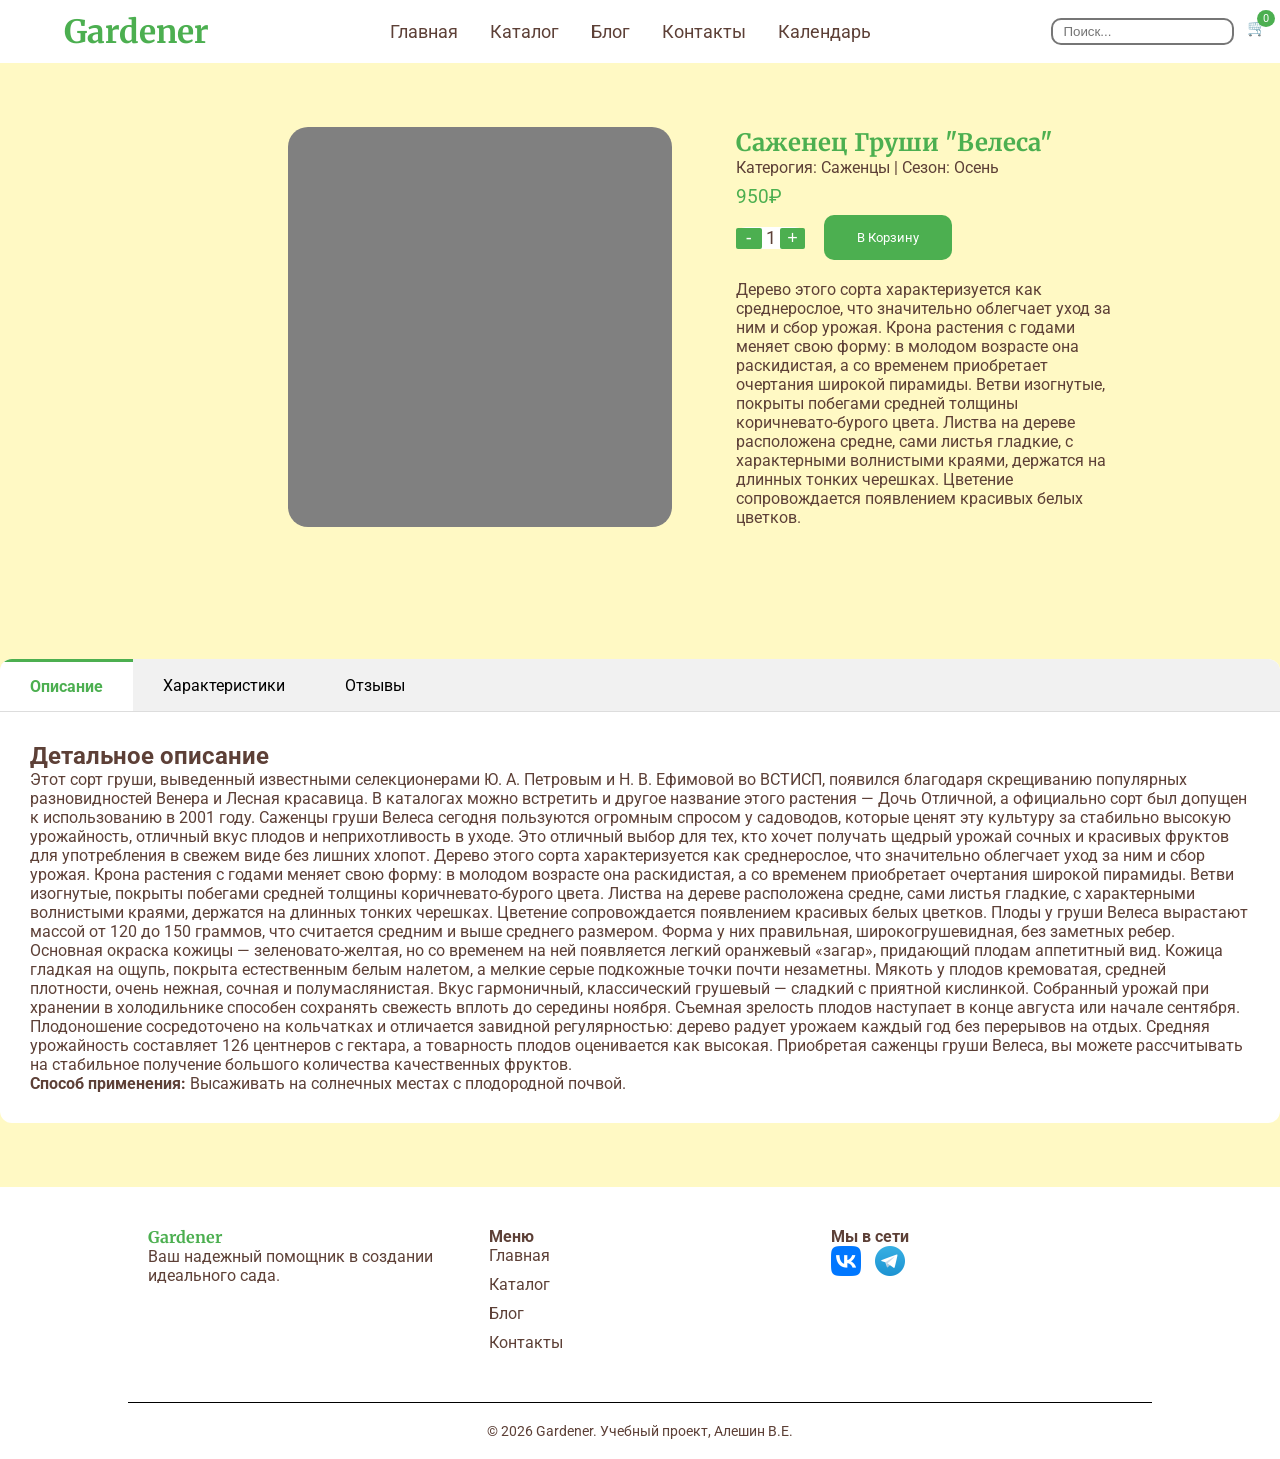
<file: product.html>
<!DOCTYPE html>
<html lang="ru">
<head>
    <meta charset="UTF-8">
    <meta name="viewport" content="width=device-width, initial-scale=1.0">
    <link rel="stylesheet" href="style.css">
    <title>Саженец Груши "Велеса" — Gardener</title>
</head>
<body>
    <header>
        <div class="headerContainer">
            <a href="index.html" class="mainHeader"><h1>Gardener</h1></a>

            <button class="burgerBtn" id="burgerBtn">☰</button>
            <nav class="navigation" id="navigation">
                <ul class="navList">
                    <li><a href="index.html">Главная</a></li>
                    <li class="menuElement"><a href="catalog.html">Каталог</a></li>
                    <li class="menuElement"><a href="blog.html">Блог</a></li>
                    <li class="menuElement"><a href="contacts.html">Контакты</a></li>
                    <li class="menuElement"><a href="calendar.html">Календарь</a></li>
                </ul>
            </nav>

            <div class="headerInteraction">
                <div class="searchField">
                    <input type="text" placeholder="Поиск..." class="search">
                </div>
                <div class="cartField">
                    <span class="cart">🛒</span>
                    <sup class="counter">0</sup>
                </div>
            </div>
        </div>

    </header>
    <main>
        <div class="productContainer">
            <div class="productImageContainer">
                <img src="images.png" alt="Изображение" class="productDescImage">    
            </div>
            <div class="productDescription">
                <h2>Саженец Груши "Велеса"</h2>
                <p class="lowerDescription">Катерогия: Саженцы | Сезон: Осень</p>
                <p class="productPrice">950₽</p>
                <div class="buySection">
                    <div class="productCount">
                        <button class="minusBtn">-</button>
                        <span class="amount">1</span>
                        <button class="plusBtn">+</button>
                    </div>
                    <button class="btn productPageButton inCartBtn" data-name="Саженец Груши Велеса">В Корзину</button>
                </div>
                <p class="productDescriptionText">Дерево этого сорта характеризуется как среднерослое, что значительно облегчает уход за ним и сбор урожая. Крона растения с годами меняет свою форму: в молодом возрасте она раскидистая, а со временем приобретает очертания широкой пирамиды. Ветви изогнутые, покрыты побегами средней толщины коричневато-бурого цвета. Листва на дереве расположена средне, сами листья гладкие, с характерными волнистыми краями, держатся на длинных тонких черешках. Цветение сопровождается появлением красивых белых цветков.</p>
            </div>
        </div>
        <section class="product-tabs-container">
            <div class="tabs-header">
                <button class="tab-btn active" data-tab="desc">Описание</button>
                <button class="tab-btn" data-tab="chars">Характеристики</button>
                <button class="tab-btn" data-tab="reviews">Отзывы</button>
            </div>

            <div class="tabs-content">
                <div class="tab-pane active" id="desc">
                    <h2>Детальное описание</h2>
                    <p>Этот сорт груши, выведенный известными селекционерами Ю. А. Петровым и Н. В. Ефимовой во ВСТИСП, появился благодаря скрещиванию популярных разновидностей Венера и Лесная красавица. В каталогах можно встретить и другое название этого растения — Дочь Отличной, а официально сорт был допущен к использованию в 2001 году. Саженцы груши Велеса сегодня пользуются огромным спросом у садоводов, которые ценят эту культуру за стабильно высокую урожайность, отличный вкус плодов и неприхотливость в уходе. Это отличный выбор для тех, кто хочет получать щедрый урожай сочных и красивых фруктов для употребления в свежем виде без лишних хлопот.

                        Дерево этого сорта характеризуется как среднерослое, что значительно облегчает уход за ним и сбор урожая. Крона растения с годами меняет свою форму: в молодом возрасте она раскидистая, а со временем приобретает очертания широкой пирамиды. Ветви изогнутые, покрыты побегами средней толщины коричневато-бурого цвета. Листва на дереве расположена средне, сами листья гладкие, с характерными волнистыми краями, держатся на длинных тонких черешках. Цветение сопровождается появлением красивых белых цветков.
                        
                        Плоды у груши Велеса вырастают массой от 120 до 150 граммов, что считается средним и выше среднего размером. Форма у них правильная, широкогрушевидная, без заметных ребер. Основная окраска кожицы — зеленовато-желтая, но со временем на ней появляется легкий оранжевый «загар», придающий плодам аппетитный вид. Кожица гладкая на ощупь, покрыта естественным белым налетом, а мелкие серые подкожные точки почти незаметны. Мякоть у плодов кремоватая, средней плотности, очень нежная, сочная и полумаслянистая. Вкус гармоничный, классический грушевый — сладкий с приятной кислинкой. Собранный урожай при хранении в холодильнике способен сохранять свежесть вплоть до середины ноября.
                        
                        Съемная зрелость плодов наступает в конце августа или начале сентября. Плодоношение сосредоточено на кольчатках и отличается завидной регулярностью: дерево радует урожаем каждый год без перерывов на отдых. Средняя урожайность составляет 126 центнеров с гектара, а товарность плодов оценивается как высокая. Приобретая саженцы груши Велеса, вы можете рассчитывать на стабильное получение большого количества качественных фруктов.</p>
                    <p><strong>Способ применения:</strong> Высаживать на солнечных местах с плодородной почвой.</p>
                </div>

                <div class="tab-pane" id="chars">
                    <h2>Характеристики</h2>
                    <table class="chars-table">
                        <tr><td>Срок созревания</td><td>Летний</td></tr>
                        <tr><td>Вкус</td><td>Медово-сладкий</td></tr>
                        <tr><td>Вес плода</td><td>100-150 г</td></tr>
                        <tr><td>Морозостойкость</td><td>До -35°C</td></tr>
                    </table>
                </div>

                <div class="tab-pane" id="reviews">
                    <h2>Отзывы покупателей</h2>
                    <div class="review-item">
                        <b>Марина В.</b>
                        <p>Груша прижилась отлично, ждем первый урожай!</p>
                    </div>
                </div>
            </div>
        </section>
    </main>
    <footer>
        <div class="footerContainer">
            <div class="description">
                <h4>Gardener</h4>
                <p>Ваш надежный помощник в создании идеального сада.</p>
            </div>
            <div class="footerMenu">
                <h4>Меню</h4>
                <div class="menuElements">
                    <a href="index.html">Главная</a>
                    <a href="catalog.html">Каталог</a>
                    <a href="blog.html">Блог</a>
                    <a href="contacts.html">Контакты</a>
                </div>
            </div>
            <div class="links">
                <h4>Мы в сети</h4>
                <a href=""><img src="VK_Compact_Logo_(2021-present).svg.webp" alt="vk" class="icons"></a>
                <a href=""><img src="Telegram_logo.svg.webp" alt="tg" class="icons"></a>
            </div>
        </div>
        <hr class="line">
        <div class="footerContainer2">
            <p>© 2026 Gardener. Учебный проект, Алешин В.Е.</p>
        </div>
    </footer>
    <script src="script.js"></script>
</body>
</html>
</file>
<file: style.css>
@import url('https://fonts.googleapis.com/css2?family=Merriweather:ital,opsz,wght@0,18..144,300..900;1,18..144,300..900&family=Roboto:ital,wght@0,100..900;1,100..900&display=swap');

*{
    margin: 0;
    padding: 0;
}
header{
    position: sticky;
    top: 0;
    z-index: 999;
}
body{
    background-color: #FFF9C4;
    color: #5D4037;
    font-family: 'Roboto', Arial, Helvetica, sans-serif;
}
.headerContainer{
    display: flex;
    justify-content: space-between;
    align-items: center;
    z-index: 999;
    background-color: rgb(255, 255, 255);
    min-height: 7vh;
}
.mainHeader{
    text-decoration: none;
    color: #4CAF50;
    font-family: 'Merriweather', Arial, Helvetica, sans-serif;
    margin-left: 5%;
}

.navList {
    list-style: none;
    display: flex;
    gap: 2rem;
    font-size: large;
}
.navList li{
    display: block;
}     
.navList a{
    text-decoration: none;
    color: #5D4037;
    transition: color 0.7s;
}
.navList a:hover{
    color: #317434;
}
.navList a.active{
    color: #4CAF50;
    border-bottom-color: #4CAF50;
    border-bottom-style: solid;
    border-bottom-width: 2px;
}
.headerInteraction{
    display: flex;
}
.searchField{
    margin-right: 1vw;
}
.cartField{
    margin-right: 1vw;
    position: relative;
}
.counter{
    position: absolute;
    top: -8px;
    right: -8px;
    background: #4CAF50;
    color: white;
    font-size: 0.7rem;
    padding: 2px 6px;
    border-radius: 50%;
}
.Hero{
    margin-top: 2%;
    color:#5D4037;
    font-family: 'Merriweather', Arial, Helvetica, sans-serif;
    text-align: center;
}
.btn{
    margin-top: 5vh;
    margin-bottom: 10vh;
    background-color: #4CAF50;
    border-style: hidden;
    border-radius: 10px;
    height: 5vh;
    width: 10vw;
    font-family: 'Roboto', Arial, Helvetica, sans-serif;
    color:white;
    transition: background-color 0.2s;
}
.btn:hover{
    background-color: #317434;
    cursor: pointer;
}
.blockHeader{
    text-align: center;
    font-family: 'Merriweather', Arial, Helvetica, sans-serif;
    color: #5D4037;
}
.advBlock{
    margin-top: 5vh;
    display: flex;
    justify-content: center;
    font-family: 'Roboto', Arial, Helvetica, sans-serif;
    text-align: center;
    color: #5D4037;
}
#advB1{
    width: 25vw;
    height: 10vh;
    border-radius: 15px;
    border-style: solid;
    border-color: #4CAF50;
    background-color: #fffce0;
    align-items: center;
    display: flex;
    flex-direction:column;
    justify-content: center;
}
#advB2{
    width: 25vw;
    height: 10vh;
    border-radius: 15px;
    border-style: solid;
    border-color: #4CAF50;
    background-color: #fffce0;
    align-items: center;
    display: flex;
    flex-direction:column;
    justify-content: center;
    margin-left: 5vw;
    margin-right: 5vw;
}
#advB3{
    width: 25vw;
    height: 10vh;
    border-radius: 15px;
    border-style: solid;
    border-color: #4CAF50;
    background-color: #fffce0;
    align-items: center;
    display: flex;
    flex-direction:column;
    justify-content: center;
}
.products{
    margin-top: 5%;
    text-align: center;
}
.prodBlock{
    display: flex;
    justify-content: center;
    margin-top: 5vh;
    font-family: 'Roboto', Arial, Helvetica, sans-serif;
    text-align: center;
    color: #5D4037;
}
.productExample{
    background-color: white;
    width: 20vw;
    border-radius: 30px;
    border-style: hidden;
    height: 50vh;
    transition: transform 0.3s ease;
}
.productExample:hover{
    transform: translateY(-10px);
}
.prodImage{
    width: 90%;
    height: 30vh;
    border-radius: 30px;
    border-style: hidden;
    margin-top: 5%;
    margin-left: 5%;
    margin-right: 5%;
    margin-bottom: 5%;
}
#middleProduct{
    margin-left: 5vw;
    margin-right: 5vw;
}
.prodButton{
    margin-top: 5%;
    width: 7vw;
    height: 5vh;
    border-style: hidden;
    border-radius: 10px;
    color: white;
    background-color: #4CAF50;
    transition: background-color 0.3s;
}
.buyButton:hover{
    background-color: #317434;
}
.infButton{
    background-color: white;
    border-style: solid;
    border-color: #4CAF50;
    color: #4CAF50;
    transition: background-color 0.3s;
    transition: color 0.3s;
}
.infButton:hover{
    background-color: #4CAF50;
    color: white;
    cursor: pointer;
}
.banner{
    margin-top: 5%;
    color: #5D4037;
    font-family: 'Roboto', Arial, Helvetica, sans-serif;
    text-align: center;
    margin-bottom: 5%;
}
.bannerBlock{
    background-color: rgb(227, 255, 174);
    width: 100%;
    height: 20vh;
    padding-top: 2%;
}
.emailField{
    border-radius: 10px;
    border-style: hidden;
    width: 15vw;
    height: 5vh;
    box-sizing: border-box;
    padding-left: 10px;
    margin-right: 2vw;
}
.footerContainer {
    background-color: white;
    display: flex;
    justify-content: space-between;
    align-items: flex-start;
    color: #5D4037;
    font-family: 'Roboto', Arial, Helvetica, sans-serif;
    padding: 40px 10%;
    box-sizing: border-box;
    margin: 0 auto;
    flex-wrap: wrap;
    margin-bottom: 0;
}
footer {
    background-color: white;
}
.icons {
    width: 30px;
    height: 30px;
    margin-right: 10px;
    cursor: pointer;
}

.footerMenu, .description, .links {
    flex: 1;
    padding: 0 20px;
}

.menuElements {
    display: flex;
    flex-direction: column;
}
.description h4{
    color: #4CAF50;
    font-family: 'Merriweather', Arial, Helvetica, sans-serif;
}
.menuElements a {
    text-decoration: none;
    color: #5D4037;
    transition: color 0.3s;
    margin-bottom: 10px;
}

.menuElements a:hover {
    color: #4CAF50;
}
.footerContainer2 {
    color: #5D4037;
    font-family: 'Roboto', Arial, Helvetica, sans-serif;
    text-align: center;
    background-color: white;
    padding: 20px 0;
    width: 100%;
    margin-top: 0;
}

.footerContainer2 p {
    margin: 0;
    font-size: 14px;
}

.line {
    width: 80%;
    border: none;
    border-top: 1px solid black;
    margin: 0 auto;
    position: relative;
    display: block;
    height: 0;
    line-height: 0;
}
.search{
    border-radius: 10px;
    border-style: solid;
    box-sizing: border-box;
    padding-left: 10px;
    height: 3vh;
}
.main{
    margin-top: 5%;
}
.catalogContainer{
    display: grid;
    grid-template-columns: 250px 1fr;
    margin-bottom: 20%;
}
.productsGridCatalog{
    display: grid;
    grid-template-columns: repeat(3, 1fr);
    margin-top: 5%;
    margin-left: 10%;
    margin-right: 5%;
    gap: 5%;
}
.catalogContainer{
    margin-left: 10%;
}
.productCard{
    background-color: white;
    border-style: hidden;
    border-radius: 20px;
    width: 100%;
    height: 40vh;
    margin-bottom: 5%;
    font-family: 'Roboto', Arial, Helvetica, sans-serif;
    color: #5D4037;
    text-align: center;
    transition: transform 0.3s ease;
}
.productCard:hover{
    transform: translateY(-10px);
}
.cardImage{
    width: 90%;
    height: 18vh;
    border-radius: 30px;
    border-style: hidden;
    margin-top: 5%;
    margin-bottom: 5%;
}
.desc{
    color: grey;
}
.price{
    margin-top: 5%;
    margin-bottom: 0;
}
.buy{
    margin-top: 5%;
    width: 7vw;
    height: 5vh;
    border-style: hidden;
    border-radius: 10px;
    color: white;
    background-color: #4CAF50;
    transition: background-color 0.3s;
}
.filterMenu{
    background-color: white;
    font-family: 'Roboto', Arial, Helvetica, sans-serif;
    box-sizing: border-box;
    margin-top: 30%;
    height: 55vh;
    border-radius: 30px;
    font-size: larger;
    color: #5D4037;
    position: sticky;
    top: 100px;
}
.filterHeader{
    margin-top: 10%;
    padding-top: 10%;
    color: #4CAF50;
    padding-left: 5%;
}
.filterElement{
    height: 40px;
    padding-left: 5%;
    border-radius: 5px;
    min-height: 7%;
    margin-left: 5%;
    margin-right: 5%;
    margin-top: 5%;
    transition: background-color 0.3s ease;
    display: flex;
    align-items: center;
}
.filterElement:hover{
    background-color: #FFF9C4;
    color: #4CAF50;
    cursor: pointer;
}
.activeFilter{
    background-color:#4CAF50;
    color: white;
}
.activeFilter:hover{
    background-color:#4CAF50;
    color: white;
}
.filterLine{
    width: 90%;
    height: 1px;
    margin-left: 5%;
    margin-right: 5%;
    background-color: #5D4037;
}
.productContainer{
    display: flex;
    gap: 5%;
    justify-content: center;
    margin-top: 5%;
    margin-bottom: 10%;
}
.productDescImage{
    width: 30vw;
    height: 400px;
    border-radius: 20px;
}
.productImageContainer{
    margin-left: 10%;
}
.productDescription{
    width: 1fr;
}
.buySection{
    display: flex;
    align-items: center;
    margin-top: 2%;
    margin-bottom: 5%;
}
.productPageButton{
    margin-top: 0;
    margin-left: 5%;
    margin-bottom: 0%;
}
.productCount{
    height: fit-content;
    font-size: large;
    background-color: white;
    border-radius: 10px;
}
.minusBtn{
    width: 2vw;
    font-size: large;
    border-radius: 2px;
    border-style: hidden;
    background-color: #4CAF50;
    color: white;
}
.minusBtn:hover{
    background-color: #317434;
    cursor: pointer;
}
.plusBtn{
    width: 2vw;
    font-size: large;
    border-radius: 2px;
    border-style: hidden;
    background-color: #4CAF50;
    color: white;
}
.plusBtn:hover{
    background-color: #317434;
    cursor: pointer;
}
.productDescriptionText{
    width: 30vw;
    color: #5D4037;
    font-family: 'Roboto', Arial, Helvetica, sans-serif;
}
.productDescription h2{
    color:#4CAF50;
    font-family: 'Merriweather', Arial, Helvetica, sans-serif;
}
.lowerDescription{
    font-family: 'Roboto', Arial, Helvetica, sans-serif;
    color: #5D4037;
}
.productPrice{
    font-family: 'Roboto', Arial, Helvetica, sans-serif;
    color: #4CAF50;
    font-size: larger;
    margin-top: 2%;
}
.product-tabs-container {
    background-color: white;
    border-radius: 12px;
    overflow: hidden;
    margin-bottom: 5%;
}

.tabs-header {
    display: flex;
    background: #f1f1f1;
    border-bottom: 1px solid #ddd;
}

.tab-btn {
    padding: 15px 30px;
    border: none;
    background: none;
    cursor: pointer;
    font-size: 1rem;
    font-family: inherit;
    transition: 0.3s;
}

.tab-btn:hover { background: #e8e8e8; }
.tab-btn.active {
    background-color: white;
    color: #4CAF50;
    font-weight: bold;
    border-top: 3px solid #4CAF50;
}

.tabs-content { 
    padding: 30px; 
}

.tab-pane { 
    display: none;
 }
.tab-pane.active { 
    display: block;
 }

.chars-table {
    width: 100%;
    border-collapse: collapse;
}

.chars-table td {
    padding: 10px;
    border-bottom: 1px solid #eee;
}
.blogMainContainer{
    margin-bottom: 5%;
    padding: 40px 20px;
}
.blogContainer{
    display: grid;
    grid-template-columns: repeat(2, 1fr);
    gap: 30px;
    margin-top: 5%;
}
.blogCard{
    background-color: white;
    border-radius: 12px;
    overflow: hidden;
    display: flex;
    flex-direction: column;
    transition: transform 0.3s ease;
}
.blogCard:hover {
    transform: translateY(-5px);
}
.blogImg{
    height: 200px;
    width: 100%;
}
.blogInfo{
    padding: 20px;
}
.blogDate{
    font-size: 0.85rem;
    color: #888;
    display: block;
    margin-bottom: 10px;
}
.blogInfo h3 {
    margin-bottom: 10px;
    color: #317434;
}
.blogInfo p {
    font-size: 0.95rem;
    margin-bottom: 15px;
    line-height: 1.4;
}
.readMore {
    color: #4CAF50;
    text-decoration: none;
    font-weight: 500;
    transition: color 0.3s;
}
.readMore:hover {
    color: #317434;
    text-decoration: underline;
}
.articleContainer {
    max-width: 800px;
    padding: 40px 20px;
}
.articleHeader {
    margin-bottom: 30px;
    text-align: center;
}
.articleInf {
    color: grey;
    font-size: 0.9rem;
    margin-top: 10px;
    display: flex;
    justify-content: center;
    gap: 20px;
}
.articleContent {
    line-height: 1.8;
    font-size: 1.1rem;
}
.articleContent h2 {
    margin: 30px 0 15px;
    color: #317434;
}
.articleContent p {
    margin-bottom: 20px;
}
.articleFigure {
    margin: 40px 0;
    text-align: center;
}

.articleFigure figcaption {
    margin-top: 10px;
    font-style: italic;
    color: grey;
    font-size: 0.95rem;
}
.container {
    max-width: 1200px;
    margin: 0 auto;
    padding: 0 20px;
}
.relatedArticles {
    margin-top: 60px;
    padding-top: 30px;
    border-top: 2px solid #FFF9C4;
    margin-bottom: 5%;
}

.relatedGrid {
    display: flex;
    gap: 20px;
    margin-top: 15px;
}

.relatedItem {
    flex: 1;
    background-color: white;
    padding: 15px;
    border-radius: 8px;
    text-decoration: none;
    color: #5D4037;
    font-weight: 500;
    transition: 0.3s;
    border-left: 4px solid #4CAF50;
}

.relatedItem:hover {
    background-color: #317434;
    transform: translateX(5px);
}
.pageTitle{
    margin-bottom: 30px; text-align: center;
}
.articleImg{
    width: 700px;
    height: 350px; 
    border-radius: 12px;
}
.contactsPage { 
    padding: 40px 20px; 
}

.contactsLayout {
    display: grid;
    grid-template-columns: 1fr 1fr;
    gap: 50px;
    margin-top: 30px;
}

.contactsInfo h2, .contacts-form-container h2 {
    margin-bottom: 20px;
    color: #317434;
}

.infoList {
    list-style: none;
    padding: 0;
    margin-bottom: 30px;
}

.infoList li {
    margin-bottom: 15px;
    font-size: 1.1rem;
}
.feedbackForm {
    background-color: white;
    padding: 30px;
    border-radius: 12px;
}

.formField {
    margin-bottom: 20px;
}

.formField label {
    display: block;
    margin-bottom: 8px;
    font-weight: 500;
}

.formField input, .formField textarea {
    width: 100%;
    padding: 12px;
    border: 1px solid rgb(209, 208, 208);
    border-radius: 8px;
    font-family: inherit;
}
.formField input:focus, .formField textarea:focus {
    outline: none;
    border-color: #4CAF50;
}
#message{
    width: 546px; 
    height: 171px;
    resize: none;
    overflow: auto;
}

.calendarContainer {
    max-width: 800px;
    margin: 5% auto;
    background: white;
    border-radius: 16px;
    padding: 30px;
    box-shadow: 0 2px 10px rgba(0,0,0,0.05);
    margin-bottom: 10%;
}
        
.cropSelect {
    width: 100%;
    padding: 12px 16px;
    font-size: 16px;
    border: 2px solid #e0e0e0;
    border-radius: 8px;
    margin-bottom: 20px;
    cursor: pointer;
}
        
.cropSelect:focus {
    outline: none;
    border-color: #4caf50;
}
        
.resultCard {
    background: #f5f9f5;
    border-left: 4px solid #4caf50;
    padding: 20px;
    border-radius: 8px;
    margin-top: 20px;
}
        
.resultCard h3 {
    margin: 0 0 10px 0;
    color: #2e7d32;
}
    
.plantingMonth {
    font-size: 24px;
    font-weight: bold;
    color: #1b5e20;
    margin: 10px 0;
}
        
.plantingTip {
    color: #555;
    margin-top: 10px;
    padding-top: 10px;
    border-top: 1px solid #c8e6c9;
}
        
.emptyResult {
    text-align: center;
    color: #999;
    padding: 30px;
}
        
.blockHeader {
    text-align: center;
    margin-bottom: 30px;
}

.calendarHeader{
    margin-top: 5%;
}
.burgerBtn {
    display: none;
    background: none;
    border: none;
    font-size: 28px;
    cursor: pointer;
    color: #4CAF50;
}
/* Медиа 1024px */
@media (min-width: 1024px) {
    .map iframe {
        min-height: 350px;
        position: relative;
        height: 350px;
    }
    
    .map {
        padding-bottom: 0;
        height: auto;
    }
}

/* Медиа 768-1023px */
@media (min-width: 768px) and (max-width: 1023px) {
    .map iframe {
        min-height: 300px;
        position: relative;
        height: 300px;
        width: 300px;
        min-width: 300px;
    }
    header {
        margin-top: 0 !important;
        padding-top: 0;
    }

    .headerContainer {
        margin-top: 0;
    }

    .mainHeader h1, .heroHeader {
        margin-top: 0;
        padding-top: 15px; 
    }


    body {
        margin: 0;
        padding: 0;
    }
    .map {
        padding-bottom: 0;
        height: auto;
    }
        .productsGridCatalog {
        grid-template-columns: repeat(2, 1fr);
    }
    
    .blogContainer {
        grid-template-columns: repeat(2, 1fr);
    }
    
    .prodBlock {
        flex-wrap: wrap;
        justify-content: center;
    }
    
    .productExample {
        width: 40vw;
    }
    
    .btn {
        width: 20vw;
    }
    
    .prodButton {
        width: 15vw;
    }
    
    .buy {
        width: 15vw;
    }
    
    .emailField {
        width: 30vw;
    }
    
    .contactsLayout {
        gap: 30px;
    }
    
    .map iframe {
        width: 100%;
    }
    
    .productDescImage {
        width: 40vw;
    }
    
    .articleImg {
        width: 100%;
        height: auto;
    }
    
    .footerContainer {
        flex-wrap: wrap;
        gap: 30px;
    }
    .footerMenu, .description, .links {
        flex: 1;
        min-width: 150px;
    }
    header, footer {
        width: 100%;
    }
    .headerContainer, 
    .footerContainer, 
    .footerContainer2 {
        width: 100%;
        max-width: 100%;
        padding-left: 20px;  
        padding-right: 20px;
        box-sizing: border-box; 
    }
    .navigation {
        flex-grow: 1;
    }
    .headerContainer {
        display: flex;
        justify-content: space-between;
        align-items: center;
        flex-wrap: wrap; 
        gap: 15px; 
        width: 100%;
        box-sizing: border-box;
    }

    .mainHeader h1 {
        font-size: 1.5rem; 
        margin: 0;
    }


    .search {
        width: 150px;
    }

    .navList {
        display: flex;
        gap: 10px;
        padding: 0;
    }

    .navList li a {
        font-size: 14px;
    }

    header {
        margin: 0;
        padding: 10px 0;
    }
    .feedbackForm{
        max-width: 300px;
    }
    .formField textarea{
        max-width: 300px;
    }
}

/* Медиа 767px */
@media (max-width: 767px) {
    .calendarContainer {
        margin: 20px;
        padding: 20px;
        margin-bottom: 40px;
    }
    .burgerBtn {
        display: block;
        background: none;
        border: none;
        font-size: 28px;
        cursor: pointer;
        color: #4CAF50;
        position: absolute;
        left: 50%;
        transform: translateX(-50%);
        z-index: 1002;
    }
    
    .headerContainer {
        position: relative;
        justify-content: space-between;
        align-items: center;
    }
    
    .mainHeader {
        margin-left: 15px;
    }
    
    .headerInteraction {
        margin-right: 15px;
    }
    

    .navigation {
        position: absolute;
        top: 100%;
        left: 0;
        width: 100%;
        background: white;
        box-shadow: 0 10px 10px rgba(0,0,0,0.1);
        display: none;
        z-index: 1000;
    }
    
    .navigation.open {
        display: block;
    }
    
    .navList {
        flex-direction: column;
        gap: 0;
        text-align: center;
    }
    
    .navList li {
        width: 100%;
    }
    
    .navList a {
        display: block;
        padding: 15px;
        border-bottom: 1px solid #eee;
        font-size: 18px;
    }
    

    .btn {
        width: 40vw;
        height: 40px;
        font-size: 14px;
    }
    

    .advBlock {
        flex-direction: column;
        align-items: center;
        gap: 15px;
    }
    
    #advB1, #advB2, #advB3 {
        width: 80vw;
        height: auto;
        padding: 15px;
        margin: 0;
    }
    

    .prodBlock {
        flex-direction: column;
        align-items: center;
        gap: 20px;
    }
    
    .productExample {
        width: 80vw;
        height: auto;
        padding-bottom: 20px;
    }
    
    #middleProduct {
        margin: 0;
    }
    
    .prodButton {
        width: 30vw;
    }
    
    .prodImage, .cardImage {
        height: auto;
        max-height: 200px;
        object-fit: cover;
    }
    

    .bannerBlock {
        height: auto;
        padding: 30px 20px;
        box-sizing: border-box;
    }
    
    .bannerBlock h2 {
        font-size: 18px;
    }
    
    .bannerBlock p {
        font-size: 14px;
        padding: 0 10px;
        word-break: break-word;
    }
    
    .promo-form {
        display: flex;
        flex-direction: column;
        align-items: center;
        gap: 10px;
        width: 100%;
    }
    
    .emailField {
        width: 90%;
        max-width: 280px;
        margin-right: 0;
    }
    
    .bannerBlock .btn {
        margin: 0;
        width: auto;
        padding: 0 20px;
    }
    

    .footerContainer {
        flex-direction: column;
        text-align: center;
        gap: 30px;
        padding: 30px 20px;
    }
    
    .footerMenu, .description, .links {
        padding: 0;
        width: 100%;
    }
    
    .menuElements {
        align-items: center;
    }
    
    .line {
        width: 90%;
        margin: 0 auto;
    }
    
    .footerContainer2 p {
        padding: 0 15px;
    }
    

    .catalogContainer {
        display: block;
        margin-left: 0;
        margin-bottom: 60px;
    }
    
    .productsGridCatalog {
        display: flex;
        flex-direction: column;
        gap: 30px;
        margin-left: 0;
        margin-right: 0;
        margin-bottom: 60px;
    }
    
    .filterMenu {
        margin-top: 0;
        margin-bottom: 20px;
        position: static;
        height: auto;
    }
    
    .productCard {
        width: 90%;
        margin: 0 auto 20px;
        height: auto;
    }
    
    .buy {
        width: 30vw;
    }
    

    .blogContainer {
        grid-template-columns: 1fr;
    }
    

    .contactsLayout {
        grid-template-columns: 1fr;
        gap: 30px;
    }
    
    .map {
        width: 100%;
        position: relative;
        padding-bottom: 56.25%;
        height: 0;
        overflow: hidden;
    }
    
    .map iframe {
        position: absolute;
        top: 0;
        left: 0;
        width: 100%;
        height: 100%;
        border-radius: 12px;
    }
    
    #message {
        width: 100%;
    }
    

    .productContainer {
        flex-direction: column;
        align-items: center;
        padding: 0 15px;
    }
    
    .productImageContainer {
        margin-left: 0;
        width: 100%;
        text-align: center;
    }
    
    .productDescImage {
        width: 90%;
        height: auto;
    }
    
    .productDescription {
        width: 100%;
        margin-top: 20px;
        padding: 0 10px;
    }
    
    .productDescriptionText {
        width: 100%;
    }
    
    .buySection {
        flex-wrap: wrap;
        justify-content: center;
        gap: 15px;
    }
    
    .productPageButton {
        margin-left: 0;
    }
    
    .minusBtn, .plusBtn {
        width: 35px;
        height: 35px;
        font-size: 18px;
    }
    
    .amount {
        padding: 0 15px;
        font-size: 18px;
    }
    

    .tabs-header {
        flex-wrap: wrap;
    }
    
    .tab-btn {
        flex: 1;
        padding: 12px 10px;
        font-size: 14px;
        text-align: center;
    }
    
    .tabs-content {
        padding: 20px 15px;
    }
    
    .chars-table td {
        padding: 8px;
        word-break: break-word;
    }
    

    .calendarContainer {
        margin: 20px;
        padding: 20px;
    }
    
    .plantingMonth {
        font-size: 20px;
    }
    

    .articleImg {
        width: 100%;
        height: auto;
    }
    
    .relatedGrid {
        flex-direction: column;
    }
    

    body {
        overflow-x: hidden;
        max-width: 100%;
    }
    
    img, iframe, .articleImg {
        max-width: 100%;
        height: auto;
    }
    
    .search {
        width: 120px;
    }
    
    .productExample, .productCard {
        max-width: 100%;
    }
}
html, body {
    height: 100%;
    margin: 0;
    padding: 0;
}

body {
    display: flex;
    flex-direction: column;
    min-height: 100vh;
}

main {
    flex: 1;
}
</file>
